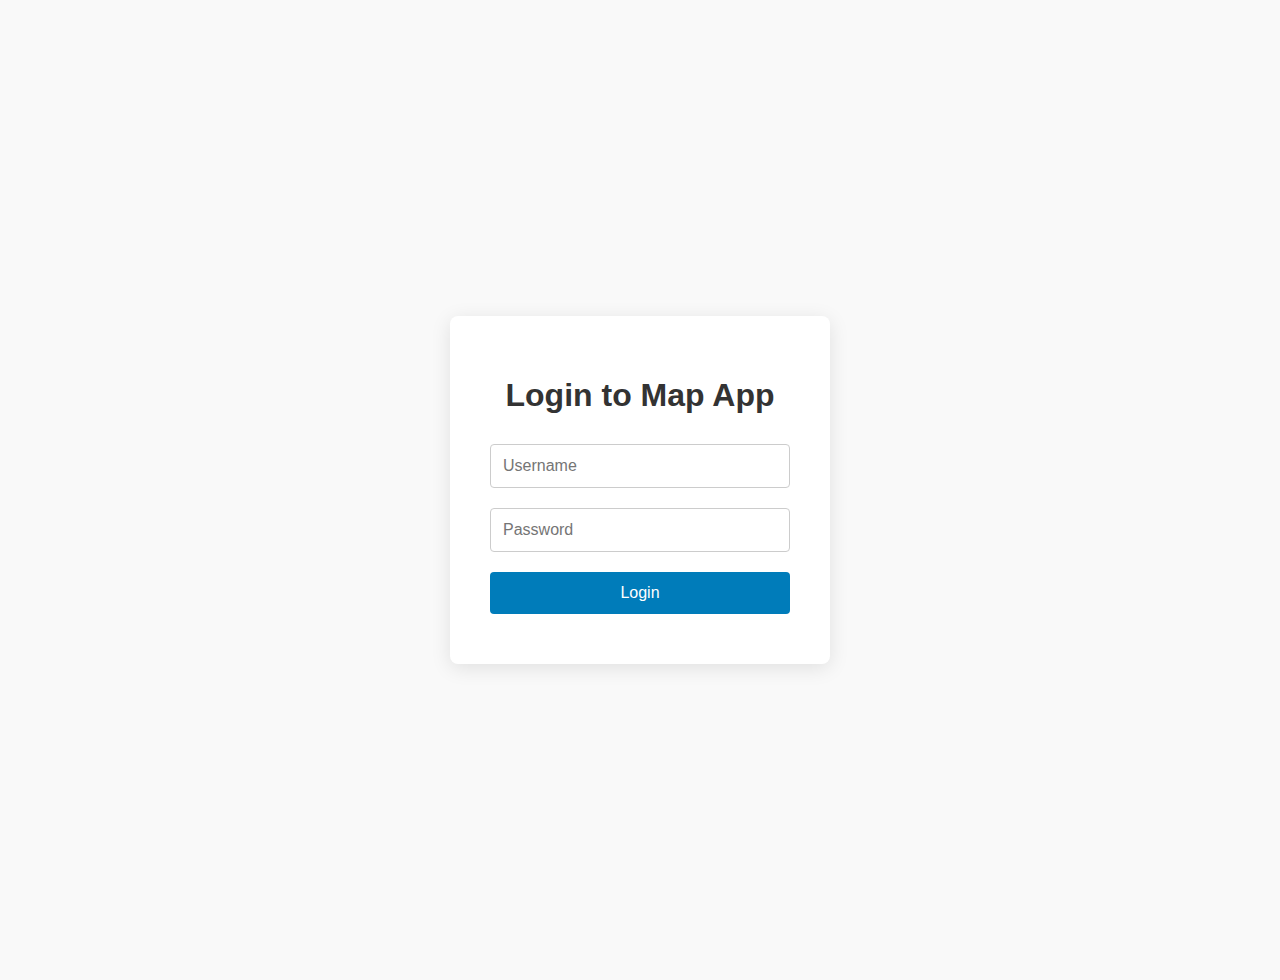
<file: login.html>
<!DOCTYPE html>
<html lang="en">
<head>
    <meta charset="UTF-8">
    <meta name="viewport" content="width=device-width, initial-scale=1.0">
    <title>Login - Interactive Map App</title>
    <!-- PWA Manifest (for consistency if installed) -->
    <link rel="manifest" href="/manifest.json">
    <meta name="theme-color" content="#007cba">
    <style>
        body { 
            margin: 0; padding: 40px; 
            font-family: Arial, sans-serif; 
            background-color: #f9f9f9; 
            display: flex; justify-content: center; align-items: center; min-height: 100vh; 
        }
        .login-container { 
            background: white; 
            padding: 40px; 
            border-radius: 8px; 
            box-shadow: 0 4px 20px rgba(0,0,0,0.1); 
            width: 100%; max-width: 300px; 
            text-align: center; 
        }
        h1 { color: #333; margin-bottom: 20px; }
        input { 
            width: 100%; padding: 12px; margin: 10px 0; 
            border: 1px solid #ccc; border-radius: 4px; box-sizing: border-box; 
            font-size: 16px; 
        }
        button { 
            width: 100%; padding: 12px; margin: 10px 0; 
            background: #007cba; color: white; border: none; border-radius: 4px; 
            cursor: pointer; font-size: 16px; 
        }
        button:hover { background: #005a87; }
        .error { color: #d00; margin: 10px 0; display: none; }
    </style>
</head>
<body>
    <div class="login-container">
        <h1>Login to Map App</h1>
        <form id="login-form">
            <input type="text" id="username" placeholder="Username" required />
            <input type="password" id="password" placeholder="Password" required />
            <button type="submit">Login</button>
        </form>
        <div id="error-msg" class="error">Invalid username or password!</div>
    </div>

    <script>
        // Hardcoded users (extend as needed; in production, fetch from backend)
        const users = {
            'admin': 'pass123'  // username: password
            // Add more: 'user2': 'password2'
        };

        document.getElementById('login-form').addEventListener('submit', (e) => {
            e.preventDefault();
            const username = document.getElementById('username').value.trim();
            const password = document.getElementById('password').value.trim();
            const errorMsg = document.getElementById('error-msg');

            if (users[username] && users[username] === password) {
                // Successful login: Store in localStorage
                localStorage.setItem('loggedInUser', username);
                window.location.href = 'Interactive-Map.io/index.html';  // Redirect to map
            } else {
                errorMsg.style.display = 'block';
                document.getElementById('password').value = '';  // Clear password
            }
        });

        // Auto-redirect if already logged in
        if (localStorage.getItem('loggedInUser')) {
            window.location.href = 'Interactive-Map.io/index.html';
        }
    </script>
</body>
</html>
</file>
